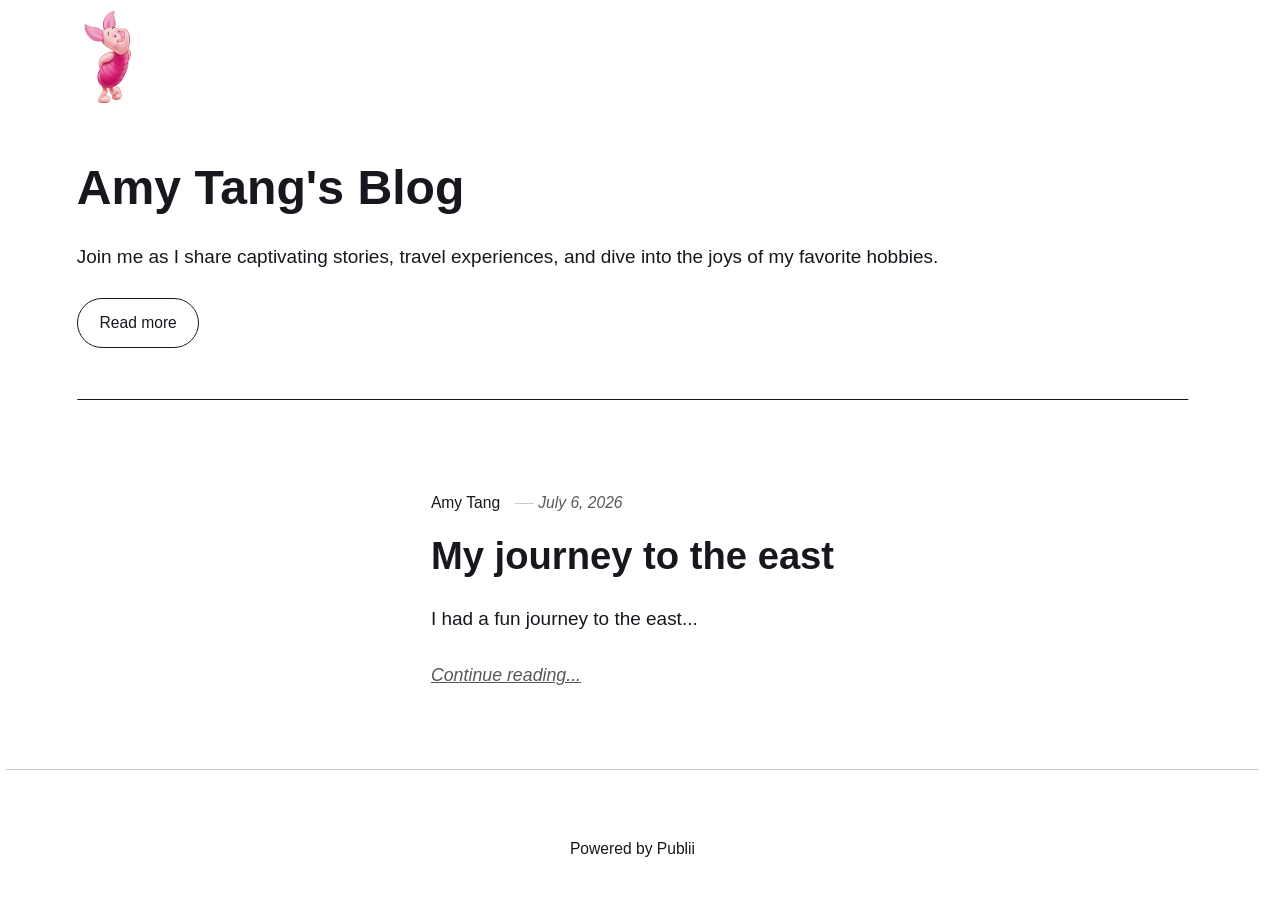
<file: index.html>
<!DOCTYPE html><html lang="en-us"><head><meta charset="utf-8"><meta http-equiv="X-UA-Compatible" content="IE=edge"><meta name="viewport" content="width=device-width,initial-scale=1"><title>Amy Tang&#x27;s Website</title><meta name="generator" content="Publii Open-Source CMS for Static Site"><link rel="canonical" href="https://amyztang.github.io/"><link rel="alternate" type="application/atom+xml" href="https://amyztang.github.io/feed.xml" title="Amy Tang&#x27;s Website - RSS"><link rel="alternate" type="application/json" href="https://amyztang.github.io/feed.json" title="Amy Tang&#x27;s Website - JSON"><meta property="og:title" content="Amy Tang&#x27;s Website"><meta property="og:image" content="https://amyztang.github.io/media/website/piglet.webp"><meta property="og:image:width" content="681"><meta property="og:image:height" content="900"><meta property="og:site_name" content="Amy Tang&#x27;s Website"><meta property="og:description" content=""><meta property="og:url" content="https://amyztang.github.io/"><meta property="og:type" content="website"><link rel="stylesheet" href="https://amyztang.github.io/assets/css/style.css?v&#x3D;c0957007141588b4c4220cde1d148901"><script type="application/ld+json">{"@context":"http://schema.org","@type":"Organization","name":"Amy Tang's Website","logo":"https://amyztang.github.io/media/website/piglet.webp","url":"https://amyztang.github.io/"}</script><noscript><style>img[loading] {
                    opacity: 1;
                }</style></noscript></head><body class="home-template"><header class="top js-header"><a class="logo" href="https://amyztang.github.io/"><img src="https://amyztang.github.io/media/website/piglet.webp" alt="Amy Tang&#x27;s Website" width="681" height="900"></a></header><main><div class="hero hero--noimage"><header class="hero__content"><div class="wrapper"><h1>Amy Tang's Blog</h1><p>Join me as I share captivating stories, travel experiences, and dive into the joys of my favorite hobbies.</p><p><a href="#" class="btn">Read more</a></p></div></header></div><div class="wrapper feed"><article class="feed__item feed__item--centered"><div class="feed__content"><header><div class="feed__meta"><a href="https://amyztang.github.io/authors/amy-tang/" class="feed__author">Amy Tang</a> <time datetime="2026-07-06T20:27" class="feed__date">July 6, 2026</time></div><h2 class="feed__title"><a href="https://amyztang.github.io/test-and-try.html">My journey to the east</a></h2></header><p>I had a fun journey to the east...</p><a href="https://amyztang.github.io/test-and-try.html" class="readmore feed__readmore">Continue reading...</a></div></article></div></main><footer class="footer"><div class="wrapper"><div class="footer__copyright"><p>Powered by Publii</p></div><button id="backToTop" class="footer__bttop" aria-label="Back to top" title="Back to top"><svg width="20" height="20"><use xlink:href="https://amyztang.github.io/assets/svg/svg-map.svg#toparrow"/></svg></button></div></footer><script defer="defer" src="https://amyztang.github.io/assets/js/scripts.min.js?v&#x3D;dafec4f87fead6718cb125f0b0fc8441"></script><script>window.publiiThemeMenuConfig={mobileMenuMode:'sidebar',animationSpeed:300,submenuWidth: 'auto',doubleClickTime:500,mobileMenuExpandableSubmenus:true,relatedContainerForOverlayMenuSelector:'.top'};</script><script>var images = document.querySelectorAll('img[loading]');
        for (var i = 0; i < images.length; i++) {
            if (images[i].complete) {
                images[i].classList.add('is-loaded');
            } else {
                images[i].addEventListener('load', function () {
                    this.classList.add('is-loaded');
                }, false);
            }
        }</script></body></html>
</file>
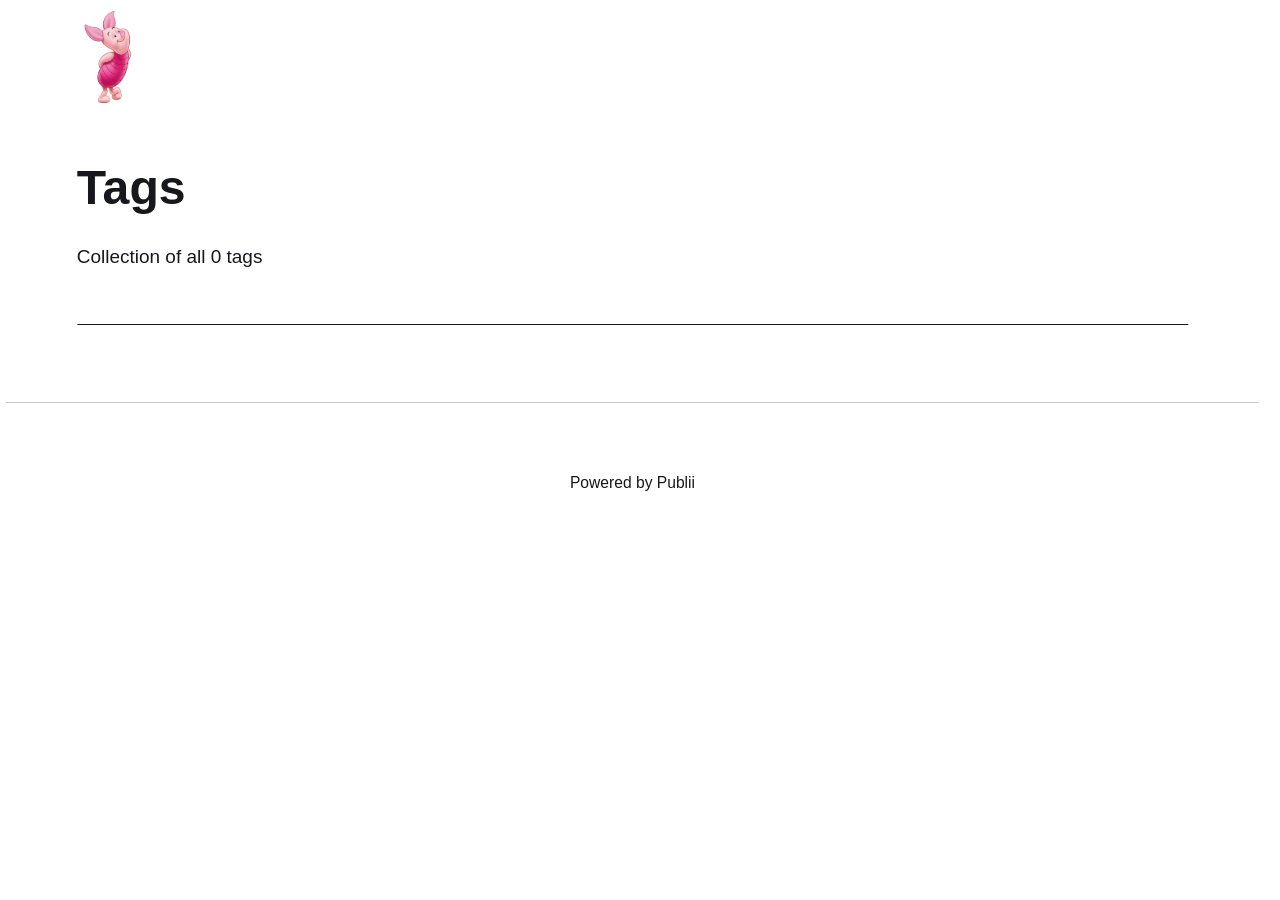
<file: tags/index.html>
<!DOCTYPE html><html lang="en-us"><head><meta charset="utf-8"><meta http-equiv="X-UA-Compatible" content="IE=edge"><meta name="viewport" content="width=device-width,initial-scale=1"><title>All tags - Amy Tang&#x27;s Website</title><meta name="robots" content="noindex, follow"><meta name="generator" content="Publii Open-Source CMS for Static Site"><link rel="alternate" type="application/atom+xml" href="https://amyztang.github.io/feed.xml" title="Amy Tang&#x27;s Website - RSS"><link rel="alternate" type="application/json" href="https://amyztang.github.io/feed.json" title="Amy Tang&#x27;s Website - JSON"><meta property="og:title" content="Amy Tang&#x27;s Website"><meta property="og:image" content="https://amyztang.github.io/media/website/piglet.webp"><meta property="og:image:width" content="681"><meta property="og:image:height" content="900"><meta property="og:site_name" content="Amy Tang&#x27;s Website"><meta property="og:description" content=""><meta property="og:url" content="https://amyztang.github.io/tags/"><meta property="og:type" content="website"><link rel="stylesheet" href="https://amyztang.github.io/assets/css/style.css?v&#x3D;c0957007141588b4c4220cde1d148901"><script type="application/ld+json">{"@context":"http://schema.org","@type":"Organization","name":"Amy Tang's Website","logo":"https://amyztang.github.io/media/website/piglet.webp","url":"https://amyztang.github.io/"}</script><noscript><style>img[loading] {
                    opacity: 1;
                }</style></noscript></head><body class="tags-template"><header class="top js-header"><a class="logo" href="https://amyztang.github.io/"><img src="https://amyztang.github.io/media/website/piglet.webp" alt="Amy Tang&#x27;s Website" width="681" height="900"></a></header><main class="page page--tags"><div class="hero hero--noimage"><header class="hero__content"><div class="wrapper"><h1>Tags</h1><p class="page__desc">Collection of all 0 tags</p></div></header></div><div class="wrapper"><ul class="feed feed--grid"></ul></div></main><footer class="footer"><div class="wrapper"><div class="footer__copyright"><p>Powered by Publii</p></div><button id="backToTop" class="footer__bttop" aria-label="Back to top" title="Back to top"><svg width="20" height="20"><use xlink:href="https://amyztang.github.io/assets/svg/svg-map.svg#toparrow"/></svg></button></div></footer><script defer="defer" src="https://amyztang.github.io/assets/js/scripts.min.js?v&#x3D;dafec4f87fead6718cb125f0b0fc8441"></script><script>window.publiiThemeMenuConfig={mobileMenuMode:'sidebar',animationSpeed:300,submenuWidth: 'auto',doubleClickTime:500,mobileMenuExpandableSubmenus:true,relatedContainerForOverlayMenuSelector:'.top'};</script><script>var images = document.querySelectorAll('img[loading]');
        for (var i = 0; i < images.length; i++) {
            if (images[i].complete) {
                images[i].classList.add('is-loaded');
            } else {
                images[i].addEventListener('load', function () {
                    this.classList.add('is-loaded');
                }, false);
            }
        }</script></body></html>
</file>
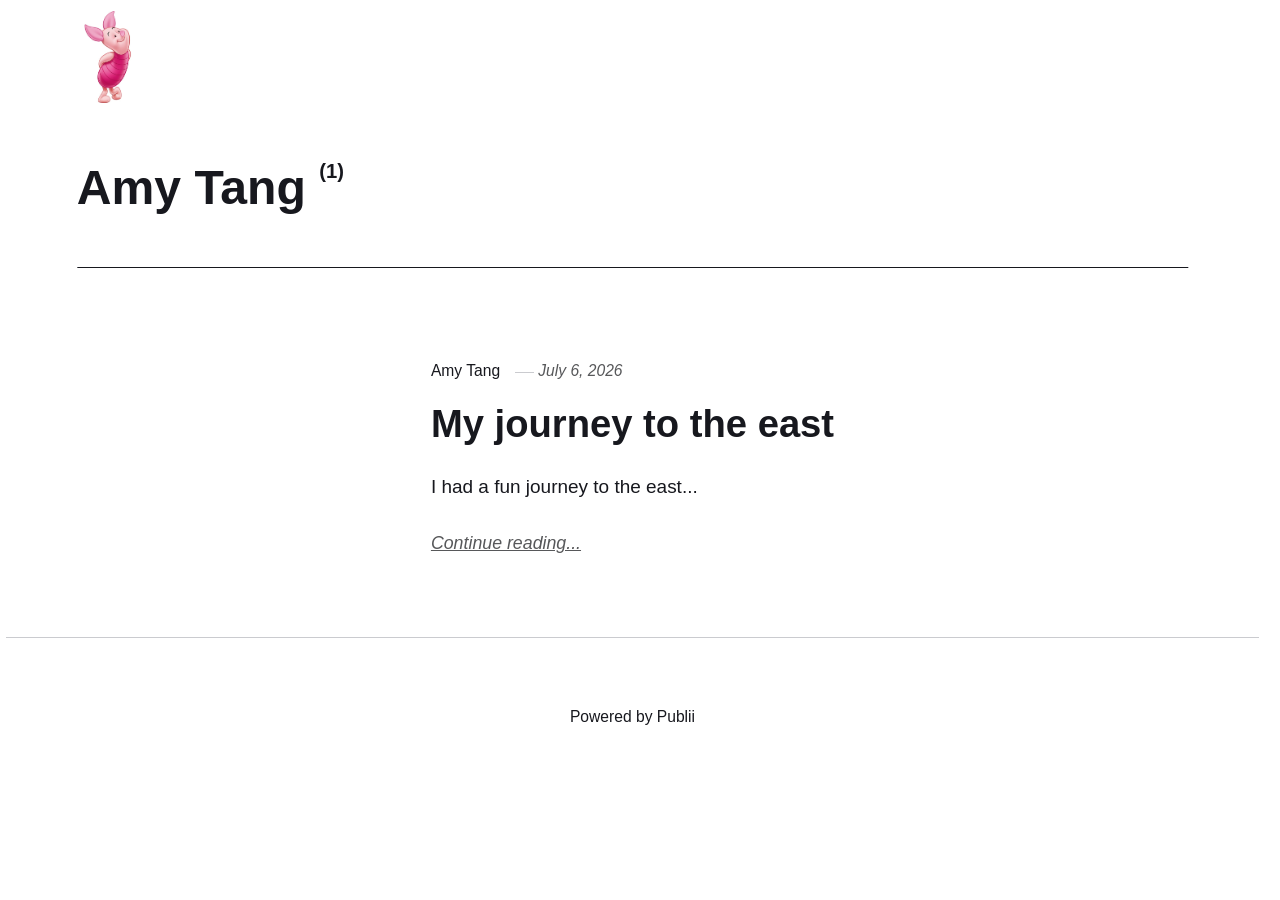
<file: authors/amy-tang/index.html>
<!DOCTYPE html><html lang="en-us"><head><meta charset="utf-8"><meta http-equiv="X-UA-Compatible" content="IE=edge"><meta name="viewport" content="width=device-width,initial-scale=1"><title>Author: Amy Tang - Amy Tang&#x27;s Website</title><meta name="robots" content="noindex, follow"><meta name="generator" content="Publii Open-Source CMS for Static Site"><link rel="alternate" type="application/atom+xml" href="https://amyztang.github.io/feed.xml" title="Amy Tang&#x27;s Website - RSS"><link rel="alternate" type="application/json" href="https://amyztang.github.io/feed.json" title="Amy Tang&#x27;s Website - JSON"><meta property="og:title" content="Amy Tang"><meta property="og:image" content="https://amyztang.github.io/media/website/piglet.webp"><meta property="og:image:width" content="681"><meta property="og:image:height" content="900"><meta property="og:site_name" content="Amy Tang&#x27;s Website"><meta property="og:description" content=""><meta property="og:url" content="https://amyztang.github.io/authors/amy-tang/"><meta property="og:type" content="website"><link rel="stylesheet" href="https://amyztang.github.io/assets/css/style.css?v&#x3D;c0957007141588b4c4220cde1d148901"><script type="application/ld+json">{"@context":"http://schema.org","@type":"Organization","name":"Amy Tang's Website","logo":"https://amyztang.github.io/media/website/piglet.webp","url":"https://amyztang.github.io/"}</script><noscript><style>img[loading] {
                    opacity: 1;
                }</style></noscript></head><body class="author-template"><header class="top js-header"><a class="logo" href="https://amyztang.github.io/"><img src="https://amyztang.github.io/media/website/piglet.webp" alt="Amy Tang&#x27;s Website" width="681" height="900"></a></header><main class="page page--author"><div class="hero hero--noimage"><header class="hero__content"><div class="wrapper page--author__wrapper"><div><h1>Amy Tang <sup>(1)</sup></h1></div></div></header></div><div class="wrapper feed"><article class="feed__item feed__item--centered"><div class="feed__content"><header><div class="feed__meta"><a href="https://amyztang.github.io/authors/amy-tang/" class="feed__author">Amy Tang</a> <time datetime="2026-07-06T20:27" class="feed__date">July 6, 2026</time></div><h2 class="feed__title"><a href="https://amyztang.github.io/test-and-try.html">My journey to the east</a></h2></header><p>I had a fun journey to the east...</p><a href="https://amyztang.github.io/test-and-try.html" class="readmore feed__readmore">Continue reading...</a></div></article></div></main><footer class="footer"><div class="wrapper"><div class="footer__copyright"><p>Powered by Publii</p></div><button id="backToTop" class="footer__bttop" aria-label="Back to top" title="Back to top"><svg width="20" height="20"><use xlink:href="https://amyztang.github.io/assets/svg/svg-map.svg#toparrow"/></svg></button></div></footer><script defer="defer" src="https://amyztang.github.io/assets/js/scripts.min.js?v&#x3D;dafec4f87fead6718cb125f0b0fc8441"></script><script>window.publiiThemeMenuConfig={mobileMenuMode:'sidebar',animationSpeed:300,submenuWidth: 'auto',doubleClickTime:500,mobileMenuExpandableSubmenus:true,relatedContainerForOverlayMenuSelector:'.top'};</script><script>var images = document.querySelectorAll('img[loading]');
        for (var i = 0; i < images.length; i++) {
            if (images[i].complete) {
                images[i].classList.add('is-loaded');
            } else {
                images[i].addEventListener('load', function () {
                    this.classList.add('is-loaded');
                }, false);
            }
        }</script></body></html>
</file>
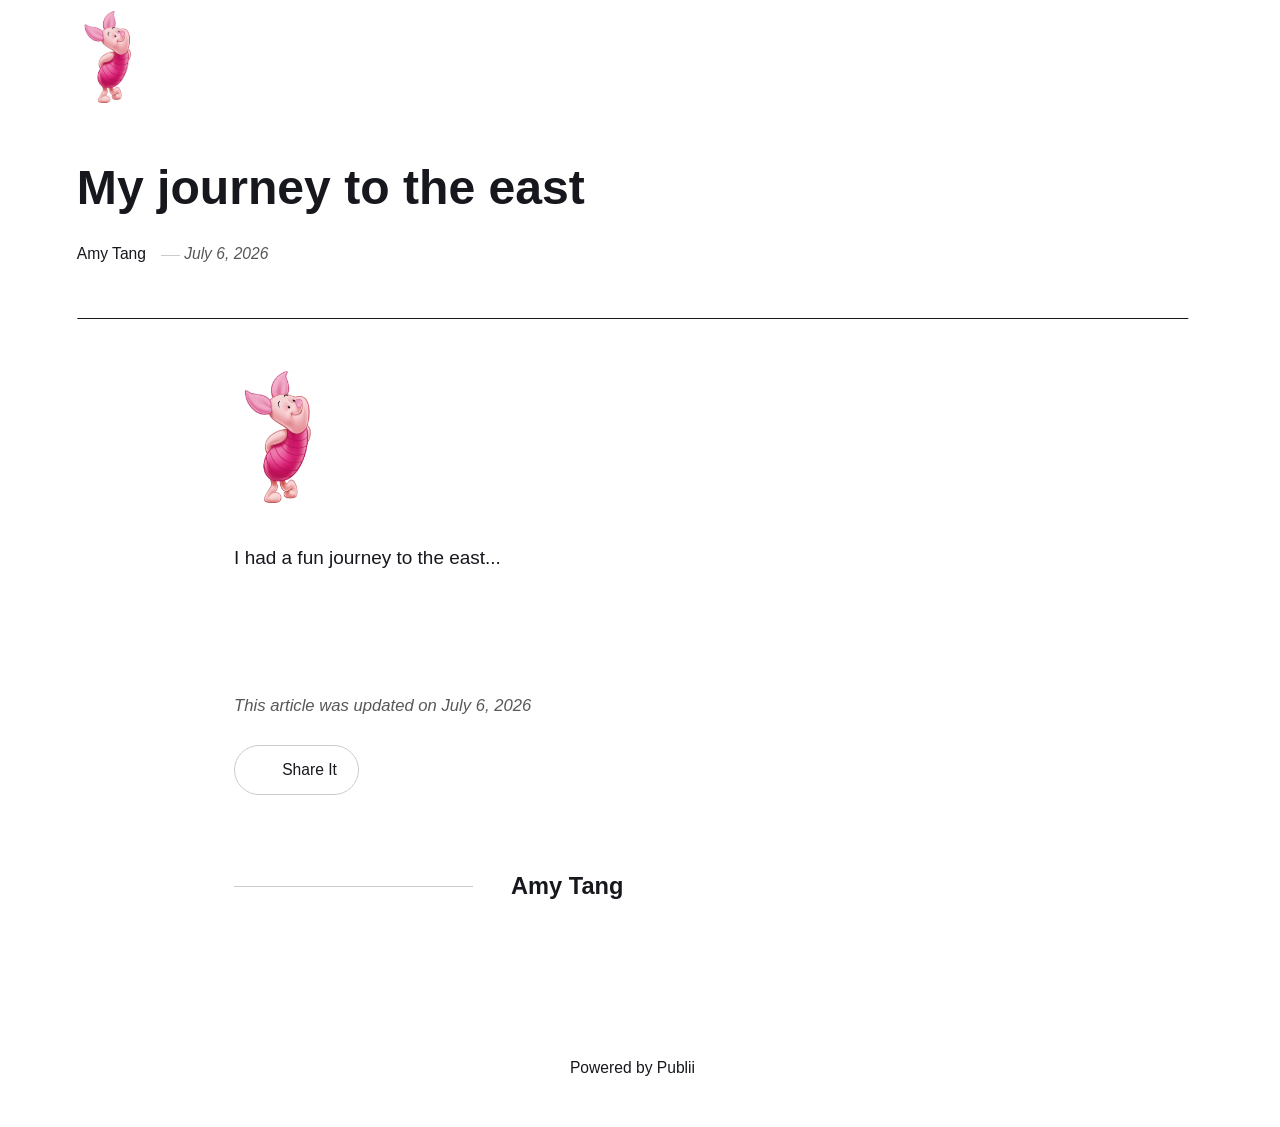
<file: test-and-try.html>
<!DOCTYPE html><html lang="en-us"><head><meta charset="utf-8"><meta http-equiv="X-UA-Compatible" content="IE=edge"><meta name="viewport" content="width=device-width,initial-scale=1"><title>My journey to the east - Amy Tang&#x27;s Website</title><meta name="description" content="I had a fun journey to the east..."><meta name="generator" content="Publii Open-Source CMS for Static Site"><link rel="canonical" href="https://amyztang.github.io/test-and-try.html"><link rel="alternate" type="application/atom+xml" href="https://amyztang.github.io/feed.xml" title="Amy Tang&#x27;s Website - RSS"><link rel="alternate" type="application/json" href="https://amyztang.github.io/feed.json" title="Amy Tang&#x27;s Website - JSON"><meta property="og:title" content="My journey to the east"><meta property="og:image" content="https://amyztang.github.io/media/website/piglet.webp"><meta property="og:image:width" content="681"><meta property="og:image:height" content="900"><meta property="og:site_name" content="Amy Tang&#x27;s Website"><meta property="og:description" content="I had a fun journey to the east..."><meta property="og:url" content="https://amyztang.github.io/test-and-try.html"><meta property="og:type" content="article"><link rel="stylesheet" href="https://amyztang.github.io/assets/css/style.css?v&#x3D;c0957007141588b4c4220cde1d148901"><script type="application/ld+json">{"@context":"http://schema.org","@type":"Article","mainEntityOfPage":{"@type":"WebPage","@id":"https://amyztang.github.io/test-and-try.html"},"headline":"My journey to the east","datePublished":"2026-07-06T20:27-07:00","dateModified":"2026-07-06T20:52-07:00","image":{"@type":"ImageObject","url":"https://amyztang.github.io/media/website/piglet.webp","height":900,"width":681},"description":"I had a fun journey to the east...","author":{"@type":"Person","name":"Amy Tang","url":"https://amyztang.github.io/authors/amy-tang/"},"publisher":{"@type":"Organization","name":"Amy Tang","logo":{"@type":"ImageObject","url":"https://amyztang.github.io/media/website/piglet.webp","height":900,"width":681}}}</script><noscript><style>img[loading] {
                    opacity: 1;
                }</style></noscript></head><body class="post-template"><header class="top js-header"><a class="logo" href="https://amyztang.github.io/"><img src="https://amyztang.github.io/media/website/piglet.webp" alt="Amy Tang&#x27;s Website" width="681" height="900"></a></header><main class="post"><article class="content"><div class="hero hero--noimage"><header class="hero__content"><div class="wrapper"><h1>My journey to the east</h1><div class="feed__meta content__meta"><a href="https://amyztang.github.io/authors/amy-tang/" class="feed__author">Amy Tang</a> <time datetime="2026-07-06T20:27" class="feed__date">July 6, 2026</time></div></div></header></div><div class="entry-wrapper content__entry"><figure class="post__image"><img loading="lazy" src="https://amyztang.github.io/media/posts/1/piglet.webp" alt="" width="100" height="132" sizes="(max-width: 1920px) 100vw, 1920px" srcset="https://amyztang.github.io/media/posts/1/responsive/piglet-xs.webp 640w, https://amyztang.github.io/media/posts/1/responsive/piglet-sm.webp 768w, https://amyztang.github.io/media/posts/1/responsive/piglet-md.webp 1024w, https://amyztang.github.io/media/posts/1/responsive/piglet-lg.webp 1366w, https://amyztang.github.io/media/posts/1/responsive/piglet-xl.webp 1600w, https://amyztang.github.io/media/posts/1/responsive/piglet-2xl.webp 1920w"></figure><p>I had a fun journey to the east...</p><p> </p></div><footer class="content__footer"><div class="entry-wrapper"><p class="content__updated">This article was updated on July 6, 2026</p><div class="content__actions"><div class="content__share"><button class="btn--icon content__share-button js-content__share-button"><svg width="20" height="20" aria-hidden="true"><use xlink:href="https://amyztang.github.io/assets/svg/svg-map.svg#share"></use></svg> <span>Share It</span></button><div class="content__share-popup js-content__share-popup"></div></div></div><div class="content__bio bio"><div><h3 class="h4 bio__name"><a href="https://amyztang.github.io/authors/amy-tang/" rel="author">Amy Tang</a></h3></div></div></div></footer></article></main><footer class="footer footer--glued"><div class="wrapper"><div class="footer__copyright"><p>Powered by Publii</p></div><button id="backToTop" class="footer__bttop" aria-label="Back to top" title="Back to top"><svg width="20" height="20"><use xlink:href="https://amyztang.github.io/assets/svg/svg-map.svg#toparrow"/></svg></button></div></footer><script defer="defer" src="https://amyztang.github.io/assets/js/scripts.min.js?v&#x3D;dafec4f87fead6718cb125f0b0fc8441"></script><script>window.publiiThemeMenuConfig={mobileMenuMode:'sidebar',animationSpeed:300,submenuWidth: 'auto',doubleClickTime:500,mobileMenuExpandableSubmenus:true,relatedContainerForOverlayMenuSelector:'.top'};</script><script>var images = document.querySelectorAll('img[loading]');
        for (var i = 0; i < images.length; i++) {
            if (images[i].complete) {
                images[i].classList.add('is-loaded');
            } else {
                images[i].addEventListener('load', function () {
                    this.classList.add('is-loaded');
                }, false);
            }
        }</script></body></html>
</file>
